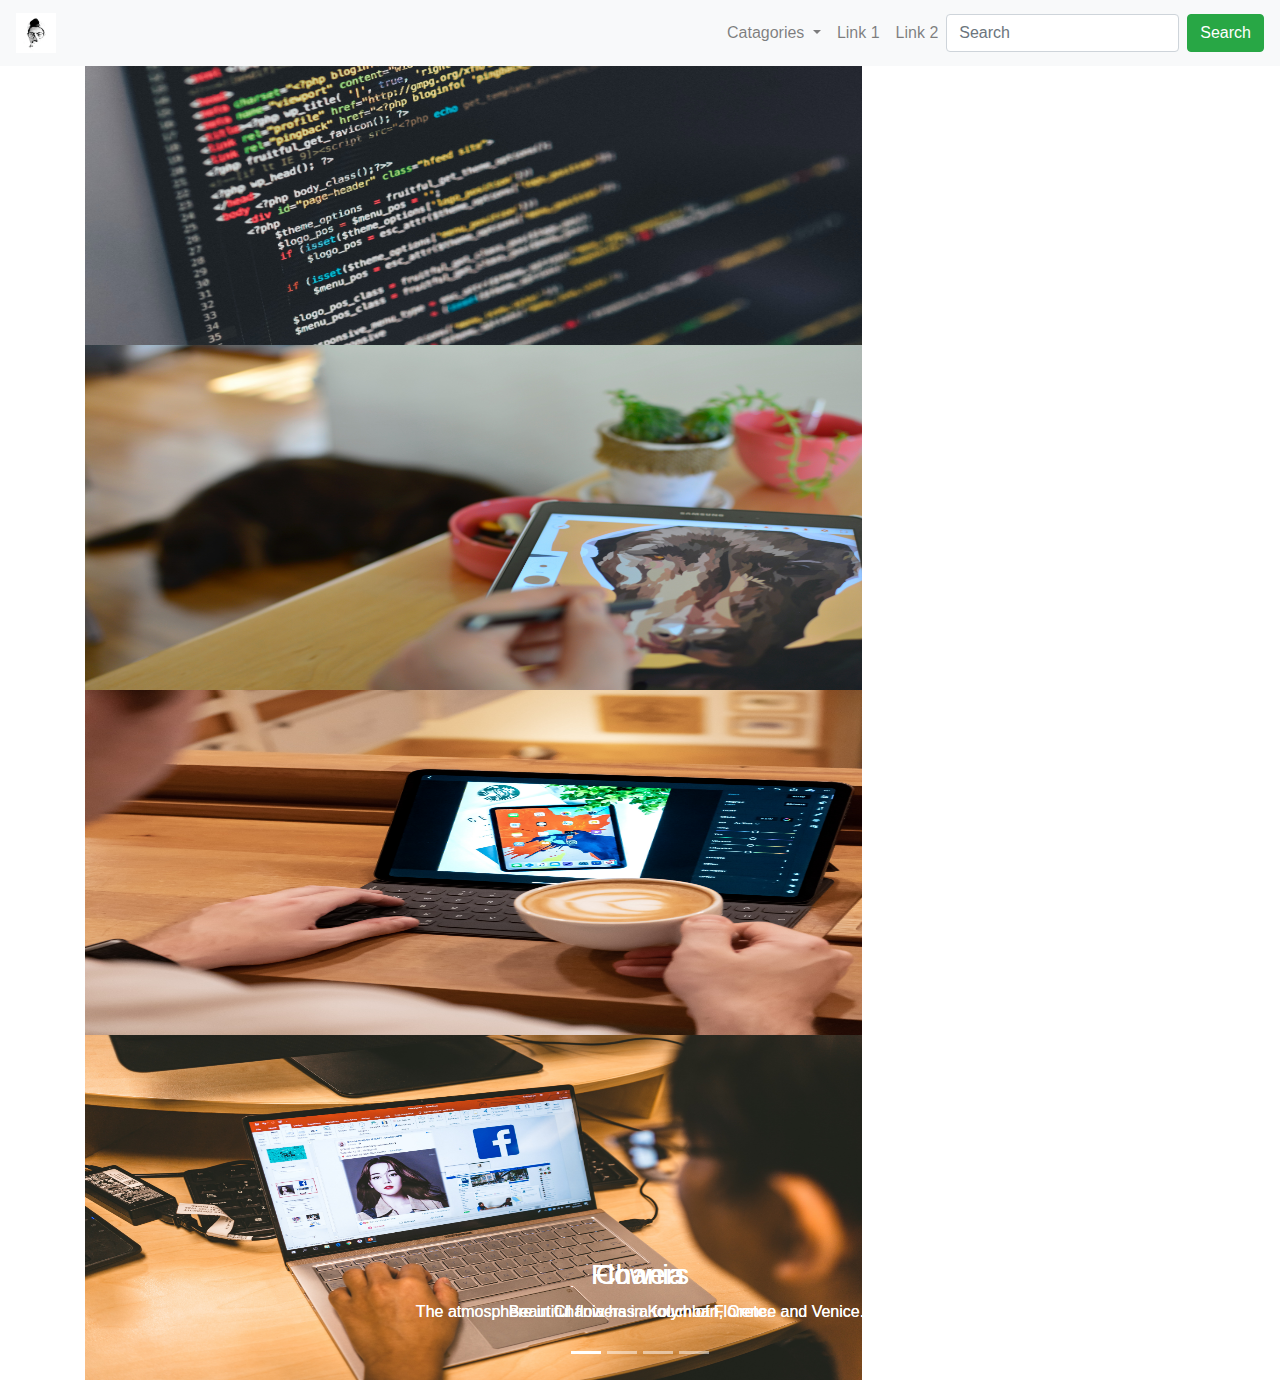
<file: home.html>
<!DOCTYPE html>
<html lang="en">

<head>
    <title>Document</title>
    <meta charset="UTF-8">
    <meta name="viewport" content="width=device-width, initial-scale=1.0">
    <link rel="stylesheet" href="https://maxcdn.bootstrapcdn.com/bootstrap/4.5.0/css/bootstrap.min.css">
    <link rel="stylesheet" href="./styles/main.css">
    <script src="https://ajax.googleapis.com/ajax/libs/jquery/3.5.1/jquery.min.js"></script>
    <script src="https://cdnjs.cloudflare.com/ajax/libs/popper.js/1.16.0/umd/popper.min.js"></script>
    <script src="https://maxcdn.bootstrapcdn.com/bootstrap/4.5.0/js/bootstrap.min.js"></script>
</head>

<body>
    <div class="container">

        <!--navbar start-->

        <nav class="navbar navbar-expand-sm bg-light navbar-light fixed-top">

            <!--brand-->

            <a class="navbar-brand" href="#">
                <img src="./images/logo.jpeg" alt="Logo" style="width:40px;">
            </a>

            <!--collapsible button-->

            <button class="navbar-toggler" type="button" data-toggle="collapse" data-target="#collapsibleNavbar">
                <span class="navbar-toggler-icon"></span>
            </button>

            <!--links-->

            <ul class="navbar-nav ml-auto">


                <!-- Dropdown -->

                <li class="nav-item dropdown">
                    <a class="nav-link dropdown-toggle" href="#" id="navbardrop" data-toggle="dropdown">
                        Catagories
                    </a>
                    <div class="dropdown-menu">
                        <a class="dropdown-item" href="#">Link 1</a>
                        <a class="dropdown-item" href="#">Link 2</a>
                        <a class="dropdown-item" href="#">Link 3</a>
                    </div>
                </li>
                <li class="nav-item">
                    <a class="nav-link" href="#">Link 1</a>
                </li>
                <li class="nav-item">
                    <a class="nav-link" href="#">Link 2</a>
                </li>
            </ul>
            <form class="form-inline" action="/action_page.php">
                <input class="form-control mr-sm-2" type="text" placeholder="Search">
                <button class="btn btn-success" type="submit">Search</button>
              </form>
        </nav>

        <!--navbar end-->

        <!--carousel start-->

        <div id="myCarousel" class="carousel slide">
            <!-- Indicators -->
            <ol class="carousel-indicators">
              <li class="item1 active"></li>
              <li class="item2"></li>
              <li class="item3"></li>
              <li class="item4"></li>
            </ol>
        
            <!-- Wrapper for slides -->
            <div class="carousel-inner" role="listbox">
        
              <div class="item active">
                <img src="./images/coding.jpg" alt="Chania" width="460" height="345">
                <div class="carousel-caption">
                  <h3>Chania</h3>
                  <p>The atmosphere in Chania has a touch of Florence and Venice.</p>
                </div>
              </div>
        
              <div class="item">
                <img src="./images/illustrating.jpg" alt="Chania" width="460" height="345">
                <div class="carousel-caption">
                  <h3>Chania</h3>
                  <p>The atmosphere in Chania has a touch of Florence and Venice.</p>
                </div>
              </div>
            
              <div class="item">
                <img src="./images/photo-editing.jpg" alt="Flower" width="460" height="345">
                <div class="carousel-caption">
                  <h3>Flowers</h3>
                  <p>Beautiful flowers in Kolymbari, Crete.</p>
                </div>
              </div>
        
              <div class="item">
                <img src="./images/powerpoint.jpg" alt="Flower" width="460" height="345">
                <div class="carousel-caption">
                  <h3>Flowers</h3>
                  <p>Beautiful flowers in Kolymbari, Crete.</p>
                </div>
              </div>
          
            </div>
        
            <!-- Left and right controls -->
            <a class="left carousel-control" href="#myCarousel" role="button">
              <span class="glyphicon glyphicon-chevron-left" aria-hidden="true"></span>
              <span class="sr-only">Previous</span>
            </a>
            <a class="right carousel-control" href="#myCarousel" role="button">
              <span class="glyphicon glyphicon-chevron-right" aria-hidden="true"></span>
              <span class="sr-only">Next</span>
            </a>
          </div>

          <script>
            $(document).ready(function(){
              // Activate Carousel
              $("#myCarousel").carousel();
                
              // Enable Carousel Indicators
              $(".item1").click(function(){
                $("#myCarousel").carousel(0);
              });
              $(".item2").click(function(){
                $("#myCarousel").carousel(1);
              });
              $(".item3").click(function(){
                $("#myCarousel").carousel(2);
              });
              $(".left").click(function(){
                $("#myCarousel").carousel("prev");
              });
              $(".right").click(function(){
                $("#myCarousel").carousel("next");
              });
            });
            </script>

        <!--carouset end-->
    </div>
</body>

</html>
</file>
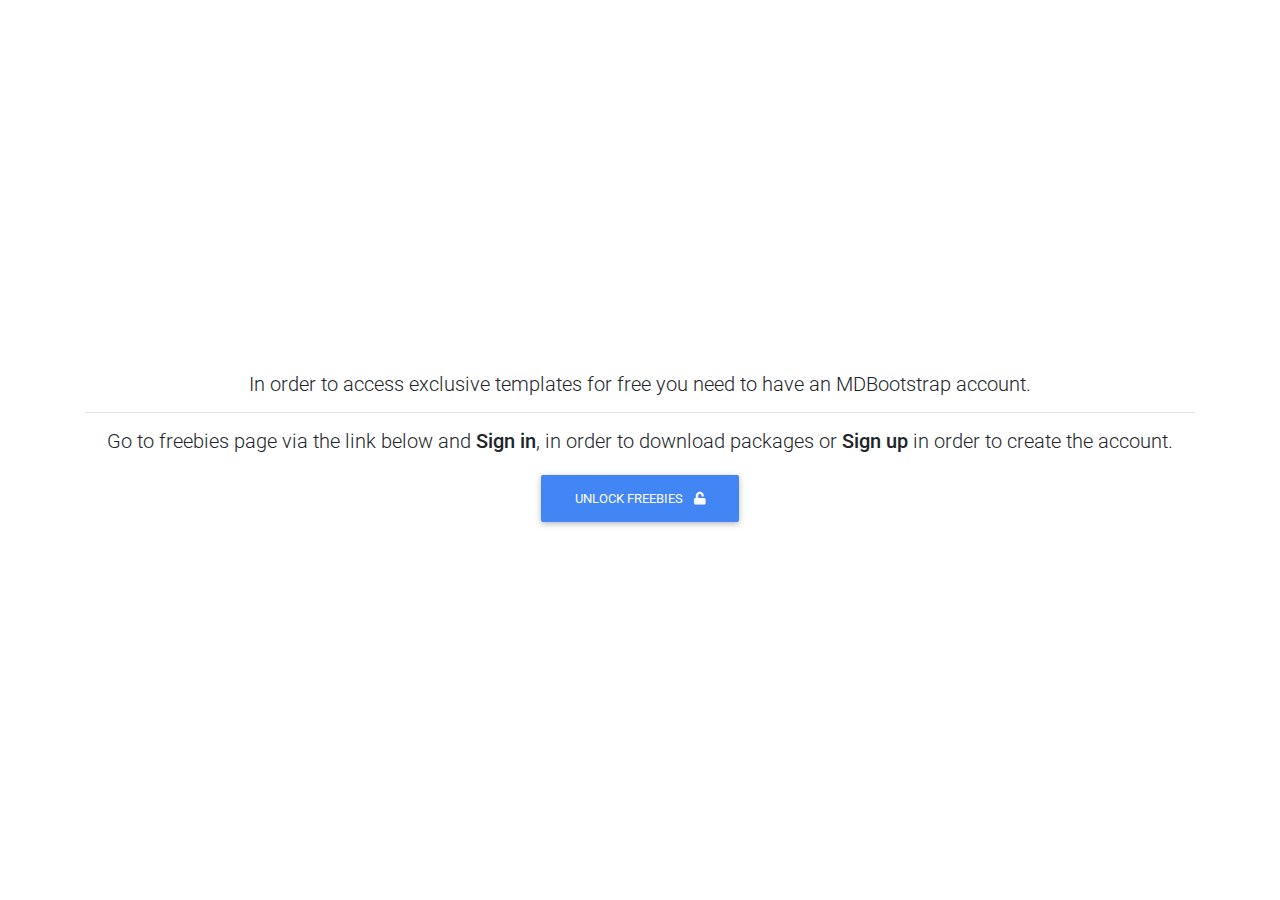
<file: exclusive-templates/unlock-exclusive-freebies.html>
<!DOCTYPE html>
<html lang="en">

<head>
  <meta charset="UTF-8">
  <meta name="viewport" content="width=device-width, initial-scale=1, shrink-to-fit=no">
  <meta http-equiv="x-ua-compatible" content="ie=edge">
  <title>Material Design for Bootstrap</title>
  <!-- MDB icon -->
  <link rel="icon" href="../img/mdb-favicon.ico" type="image/x-icon">
  <!-- Font Awesome -->
  <link rel="stylesheet" href="https://use.fontawesome.com/releases/v5.11.2/css/all.css">
  <!-- Google Fonts Roboto -->
  <link rel="stylesheet" href="https://fonts.googleapis.com/css?family=Roboto:300,400,500,700&display=swap">
  <!-- Bootstrap core CSS -->
  <link rel="stylesheet" href="../css/bootstrap.min.css">
  <!-- Material Design Bootstrap -->
  <link rel="stylesheet" href="../css/mdb.min.css">
  <!-- Your custom styles (optional) -->
  <link rel="stylesheet" href="../css/style.css">
</head>

<body>

  <!-- Start your project here-->
  <div class="d-flex align-items-center" style="height:100vh">
    <div class="container text-center">
      <h5 class="animated fadeIn mb-3">In order to access exclusive templates for free you need to have an MDBootstrap
        account.</h5>
        <hr>
      <h5 class="animated fadeIn mb-3">Go to freebies page via the link below and <strong>Sign in</strong>, in order to
        download packages or <strong>Sign up</strong> in order to create the account.</h5>
        <a href="https://mdbootstrap.com/freebies/?utm_campaign=ExclusiveFreebies&utm_source=jQuery" class="btn btn-primary">Unlock freebies <i class="fas fa-unlock ml-2"></i></a>

    </div>
  </div>
  <!-- End your project here-->

  <!-- jQuery -->
  <script type="text/javascript" src="../js/jquery.min.js"></script>
  <!-- Bootstrap tooltips -->
  <script type="text/javascript" src="../js/popper.min.js"></script>
  <!-- Bootstrap core JavaScript -->
  <script type="text/javascript" src="../js/bootstrap.min.js"></script>
  <!-- MDB core JavaScript -->
  <script type="text/javascript" src="../js/mdb.min.js"></script>
  <!-- Your custom scripts (optional) -->
  <script type="text/javascript"></script>

</body>

</html>
</file>
<file: styles/main.css>
.carousel-inner > .item > img,
  .carousel-inner > .item > a > img {
    width: 70%;
    margin: auto;
}
</file>
<file: css/style.css>
#navbar{
    position: fixed;
    top: 0;
    transition: top 0.3s;
    width: 100%;
    z-index: 2;
}
</file>
